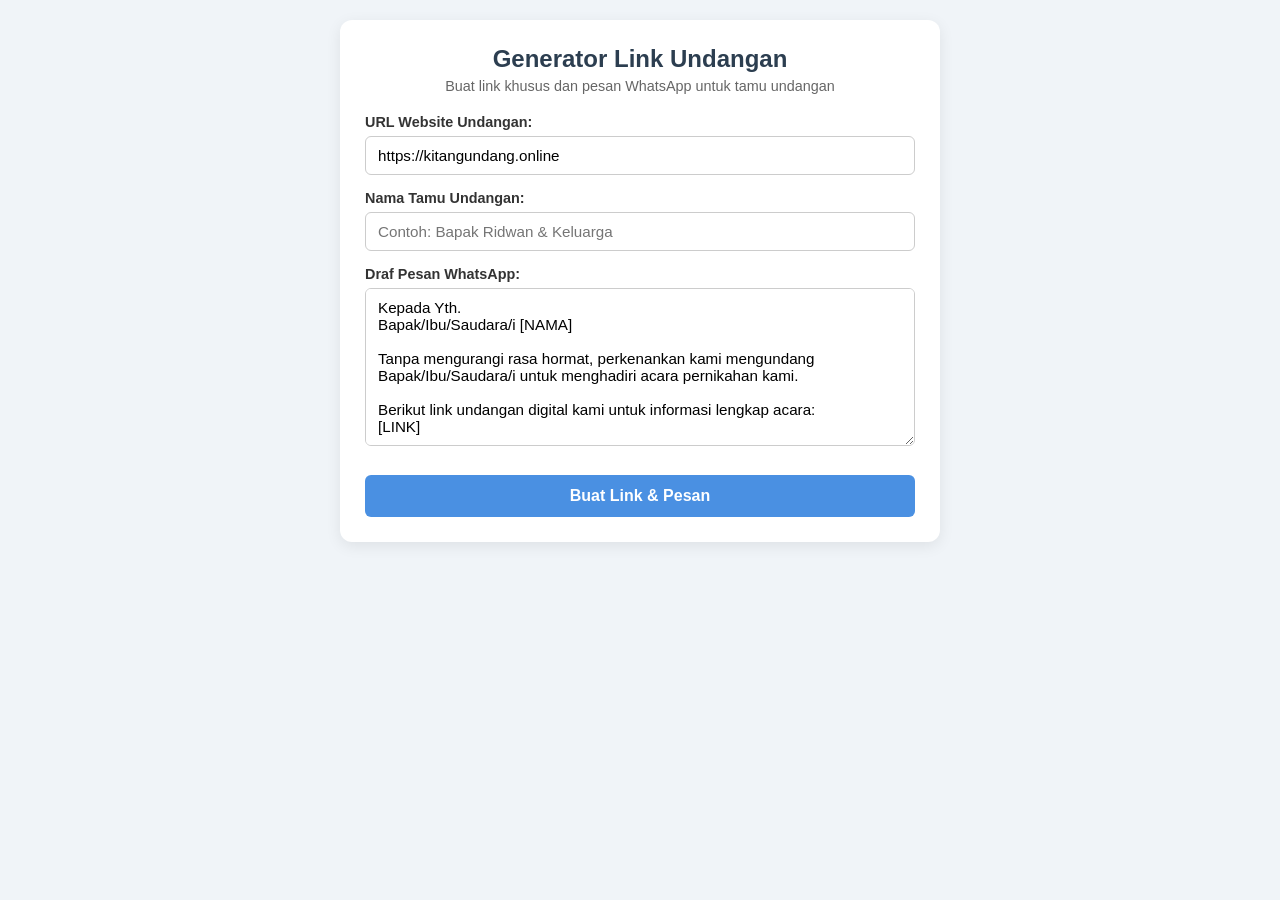
<file: generator.html>
<!DOCTYPE html>
<html lang="id">
<head>
  <meta charset="UTF-8">
  <meta name="viewport" content="width=device-width, initial-scale=1.0">
  <title>Generator Link Undangan Pernikahan</title>
  <style>
    * {
      box-sizing: border-box;
      margin: 0;
      padding: 0;
      font-family: 'Segoe UI', Tahoma, Geneva, Verdana, sans-serif;
    }

    body {
      background-color: #f0f4f8;
      color: #333;
      display: flex;
      justify-content: center;
      padding: 20px;
    }

    .container {
      width: 100%;
      max-width: 600px;
      background: #ffffff;
      padding: 25px;
      border-radius: 12px;
      box-shadow: 0 4px 15px rgba(0, 0, 0, 0.08);
    }

    h1 {
      font-size: 1.5rem;
      margin-bottom: 5px;
      color: #2c3e50;
      text-align: center;
    }

    p.subtitle {
      font-size: 0.9rem;
      color: #666;
      text-align: center;
      margin-bottom: 20px;
    }

    .form-group {
      margin-bottom: 15px;
    }

    label {
      display: block;
      font-weight: 600;
      margin-bottom: 6px;
      font-size: 0.9rem;
    }

    input[type="text"], input[type="url"], textarea {
      width: 100%;
      padding: 10px 12px;
      border: 1px solid #ccc;
      border-radius: 6px;
      font-size: 0.95rem;
      outline: none;
      transition: border-color 0.2s;
    }

    input[type="text"]:focus, input[type="url"]:focus, textarea:focus {
      border-color: #4a90e2;
    }

    button.btn-generate {
      width: 100%;
      background-color: #4a90e2;
      color: #fff;
      border: none;
      padding: 12px;
      font-size: 1rem;
      font-weight: bold;
      border-radius: 6px;
      cursor: pointer;
      transition: background-color 0.2s;
      margin-top: 10px;
    }

    button.btn-generate:hover {
      background-color: #357abd;
    }

    /* Output Section */
    .output-section {
      margin-top: 25px;
      border-top: 2px dashed #e0e0e0;
      padding-top: 20px;
      display: none;
    }

    .result-box {
      background: #f8f9fa;
      border: 1px solid #e9ecef;
      border-radius: 8px;
      padding: 15px;
      margin-bottom: 15px;
    }

    .result-title {
      font-size: 0.85rem;
      font-weight: bold;
      color: #555;
      margin-bottom: 5px;
      text-transform: uppercase;
    }

    .result-content {
      font-size: 0.95rem;
      word-break: break-all;
      color: #222;
      white-space: pre-wrap;
    }

    .btn-group {
      display: flex;
      gap: 10px;
    }

    .btn-action {
      flex: 1;
      padding: 10px;
      border: none;
      border-radius: 6px;
      font-weight: bold;
      cursor: pointer;
      font-size: 0.9rem;
      display: flex;
      align-items: center;
      justify-content: center;
      gap: 6px;
      text-decoration: none;
    }

    .btn-copy {
      background-color: #e2e8f0;
      color: #2d3748;
    }

    .btn-copy:hover {
      background-color: #cbd5e0;
    }

    .btn-wa {
      background-color: #25d366;
      color: white;
    }

    .btn-wa:hover {
      background-color: #1ebc57;
    }

    .toast {
      position: fixed;
      bottom: 20px;
      left: 50%;
      transform: translateX(-50%);
      background: #333;
      color: #fff;
      padding: 8px 16px;
      border-radius: 20px;
      font-size: 0.85rem;
      display: none;
    }
  </style>
</head>
<body>

  <div class="container">
    <h1>Generator Link Undangan</h1>
    <p class="subtitle">Buat link khusus dan pesan WhatsApp untuk tamu undangan</p>

    <!-- Base URL Website Undangan -->
    <div class="form-group">
      <label for="baseUrl">URL Website Undangan:</label>
      <input type="url" id="baseUrl" value="https://kitangundang.online" placeholder="https://kitangundang.online">
    </div>

    <!-- Nama Tamu -->
    <div class="form-group">
      <label for="guestName">Nama Tamu Undangan:</label>
      <input type="text" id="guestName" placeholder="Contoh: Bapak Ridwan & Keluarga">
    </div>

    <!-- Templat Pesan WA -->
    <div class="form-group">
      <label for="templateMessage">Draf Pesan WhatsApp:</label>
      <textarea id="templateMessage" rows="8">Kepada Yth.
Bapak/Ibu/Saudara/i [NAMA]

Tanpa mengurangi rasa hormat, perkenankan kami mengundang Bapak/Ibu/Saudara/i untuk menghadiri acara pernikahan kami.

Berikut link undangan digital kami untuk informasi lengkap acara:
[LINK]

Merupakan suatu kehormatan dan kebahagiaan bagi kami apabila Bapak/Ibu/Saudara/i berkenan hadir dan memberikan doa restu.

Atas perhatiannya kami ucapkan terima kasih.
Salam hangat,
Farhan & Susi</textarea>
    </div>

    <button class="btn-generate" onclick="generateLink()">Buat Link & Pesan</button>

    <!-- Hasil Output -->
    <div class="output-section" id="outputSection">
      
      <!-- Box Link Sahaja -->
      <div class="result-box">
        <div class="result-title">Link Undangan Khusus:</div>
        <div class="result-content" id="generatedUrl"></div>
      </div>

      <!-- Box Pesan WA Lengkap -->
      <div class="result-box">
        <div class="result-title">Pesan Siap Kirim (WhatsApp):</div>
        <div class="result-content" id="generatedMessage"></div>
      </div>

      <div class="btn-group">
        <button class="btn-action btn-copy" onclick="copyText()">📋 Copy Pesan</button>
        <a id="waShareBtn" class="btn-action btn-wa" target="_blank" href="#">💬 Kirim WA</a>
      </div>

    </div>
  </div>

  <div class="toast" id="toastNotification">Pesan berhasil disalin!</div>

  <script>
    function generateLink() {
      const baseUrl = document.getElementById('baseUrl').value.trim();
      const guestName = document.getElementById('guestName').value.trim();
      const template = document.getElementById('templateMessage').value;

      if (!baseUrl) {
        alert("Mohon masukkan URL website undangan Anda!");
        return;
      }

      if (!guestName) {
        alert("Mohon masukkan nama tamu undangan!");
        return;
      }

      // Mengubah spasi menjadi tanda + pada nama untuk URL
      const formattedName = encodeURIComponent(guestName).replace(/%20/g, '+');
      
      // Gabungkan Base URL dengan parameter 'to='
      const separator = baseUrl.includes('?') ? '&' : '?';
      const finalUrl = `${baseUrl}${separator}to=${formattedName}`;

      // Ganti placeholder [NAMA] dan [LINK] dalam template pesan
      let finalMessage = template.replace(/\[NAMA\]/g, guestName);
      finalMessage = finalMessage.replace(/\[LINK\]/g, finalUrl);

      // Tampilkan hasil di halaman
      document.getElementById('generatedUrl').innerText = finalUrl;
      document.getElementById('generatedMessage').innerText = finalMessage;
      
      // Buat link ke API WhatsApp
      const waUrl = `https://api.whatsapp.com/send?text=${encodeURIComponent(finalMessage)}`;
      document.getElementById('waShareBtn').href = waUrl;

      // Tampilkan kontainer output
      document.getElementById('outputSection').style.display = 'block';
    }

    function copyText() {
      const textToCopy = document.getElementById('generatedMessage').innerText;
      navigator.clipboard.writeText(textToCopy).then(() => {
        showToast();
      }).catch(err => {
        alert("Gagal menyalin teks.");
      });
    }

    function showToast() {
      const toast = document.getElementById('toastNotification');
      toast.style.display = 'block';
      setTimeout(() => {
        toast.style.display = 'none';
      }, 2000);
    }
  </script>

</body>
</html>
</file>
